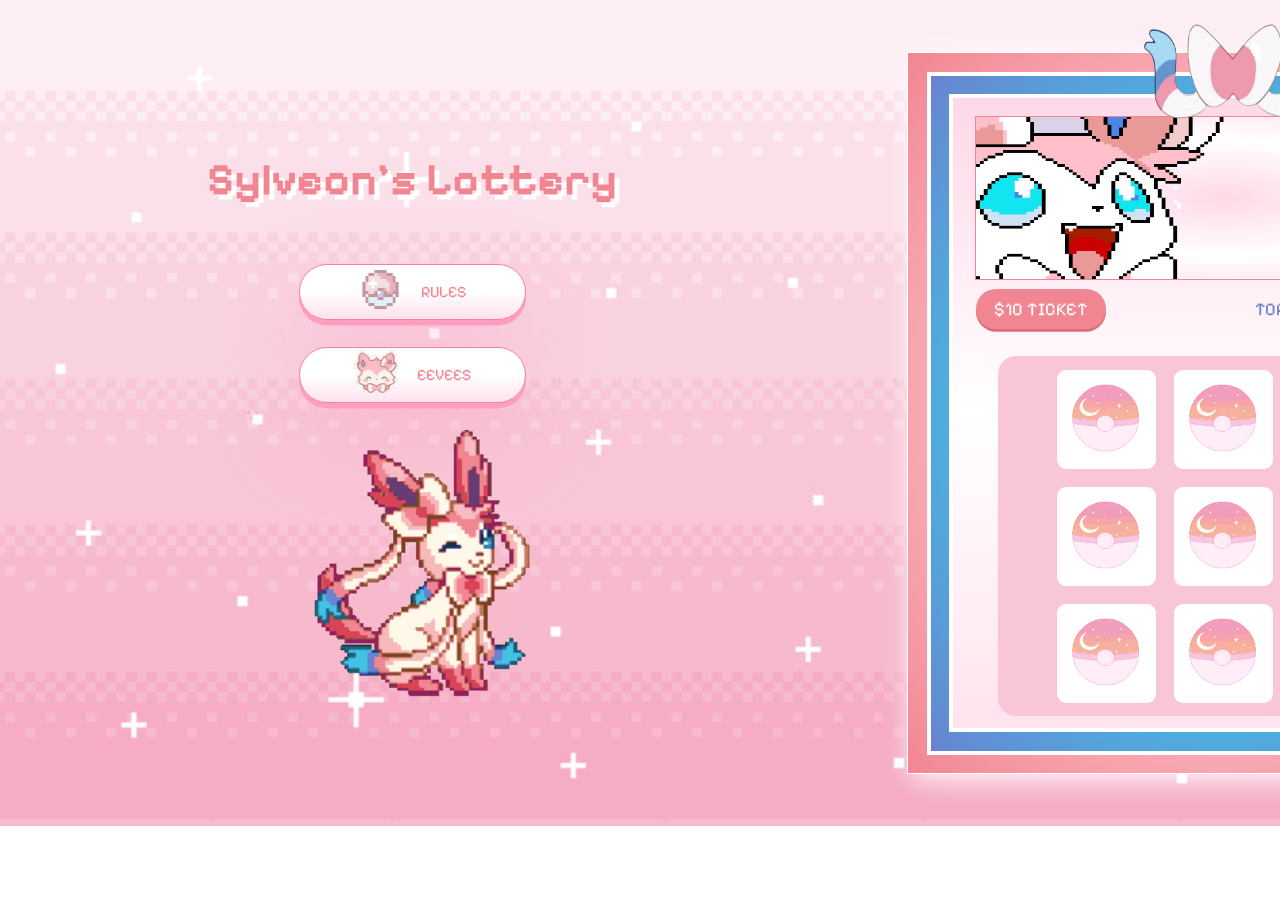
<file: index.html>
<!-- Layla Wong - Lottery Ticket - Final Project -->

<!DOCTYPE html>

<html>

<head>

    <title>Sylveon's Lottery</title>

    <link rel="stylesheet" href="index.css">

    <link rel="preconnect"
    href="https://fonts.googleapis.com">

    <link rel="preconnect"
    href="https://fonts.gstatic.com"
    crossorigin>

    <link href="https://fonts.googleapis.com/css2?family=Pixelify+Sans:wght@400..700&display=swap"
    rel="stylesheet">
    
</head>

<body>

  <div>
    <img class="bow"
    src="./resources/bow.png"
    alt="Pink bow">
  </div>

  <div class="big_invis">

      <!-- LEFT SIDE -->

  <div class="left_box">

      <div class="left_header">
          <h1>Sylveon's Lottery</h1>
      </div>

      <div class="rules_button">

          <div>
              <img class="happy_sylveon"
              src="./resources/pokeball.png"
              alt="Pokeball">
          </div>

          <div>
              RULES
          </div>

      </div>

      

      <div class="eevee_button">

          <div>
              <img class="happy_sylveon"
              src="./resources/happy_sylveon.gif"
              alt="Happy Sylveon">
          </div>

          <div>
              EEVEES
          </div>

      </div>

      <div>
          <img class="sitting_sylveon"
          src="./resources/sitting_sylveon.gif"
          alt="Sitting Sylveon">
      </div>

  </div>

  <!-- RIGHT SIDE -->

  <div class="right_box">

      <div class="blue_right_box">

          <div class="white_right_box">

              <div class="lottery_header">

                  <img class="sylveon_head"
                  src="./resources/sylveon_face.png"
                  alt="Sylveon Header">

              </div>

              <div class="top_ticket_bar">

                  <div class="ticket_cost">
                      $10 TICKET
                  </div>

                  <div class="money_display">
                      TOP PRIZE: $9999999999
                  </div>

              </div>

              <div class="tile_box">

                  <div class="row">

                      <div class="box">
                        <img class="animated_pokeball" src="./resources/animated_pokeball.gif "alt="Pokeball">
                      </div>
                      <div class="box">
                        <img class="animated_pokeball" src="./resources/animated_pokeball.gif "alt="Pokeball">
                      </div>
                      <div class="box">
                        <img class="animated_pokeball" src="./resources/animated_pokeball.gif "alt="Pokeball">
                      </div>

                  </div>

                  <div class="row">

                      <div class="box">
                        <img class="animated_pokeball" src="./resources/animated_pokeball.gif "alt="Pokeball">
                      </div>
                      <div class="box">
                        <img class="animated_pokeball" src="./resources/animated_pokeball.gif "alt="Pokeball">
                      </div>
                      <div class="box">
                        <img class="animated_pokeball" src="./resources/animated_pokeball.gif "alt="Pokeball">
                      </div>

                  </div>

                  <div class="row">

                      <div class="box">
                        <img class="animated_pokeball" src="./resources/animated_pokeball.gif "alt="Pokeball">
                      </div>
                      <div class="box">
                        <img class="animated_pokeball" src="./resources/animated_pokeball.gif "alt="Pokeball">
                      </div>
                      <div class="box">
                        <img class="animated_pokeball" src="./resources/animated_pokeball.gif "alt="Pokeball">
                      </div>

                  </div>

              </div>

              

          </div>

      </div>

    </div>

  </div>

  <script src="index.js"></script>

</body>

</html>
</file>
<file: index.css>
/* Layla Wong - Lottery Ticket - Final Project */
.pixelify-sans{
  font-family: "Pixelify Sans", sans-serif;
}

body{
  background-image: url(./resources/pink_background.gif);

  background-repeat: no-repeat;

  background-size: cover;

  overflow: hidden;
}

h1{
  font-family: "Pixelify Sans";

  font-size: 5vh;

  color: rgb(241, 134, 146);

  text-shadow: 0.5vh 0.5vh white;
}

.big_invis{
  width: 180vh;

  height: 90vh;

  display: flex;

  flex-direction: row;

  justify-content: center;

  align-items: center;

  gap: 20vh;
}

/* LEFT SIDE */

.left_box{
  width: 70vh;

  height: 80vh;

  display: flex;

  flex-direction: column;

  justify-content: center;

  align-items: center;

  gap: 3vh;
}

.rules_button,
.eevee_button{
  background-image:
  linear-gradient(
      white 50%,
      rgb(255 216 232) 120%
  );

  border-radius: 50vh;

  height: 6vh;

  width: 25vh;

  border: 0.2vh solid rgb(241, 134, 146);

  display: flex;

  flex-direction: row;

  justify-content: center;

  align-items: center;

  gap: 2vh;

  color: rgb(241, 134, 146);

  font-family: "Pixelify Sans";

  transition: .2s;

  box-shadow:
  0 0.6vh 0 rgb(255 158 192),
  0 4vh 10vh rgba(255,150,190,.3);
}

.rules_button:hover,
.eevee_button:hover{
  transform: translateY(-0.5vh) scale(1.03);
}

.rules_info{
  width: 35vh;

  text-align: center;

  font-family: "Pixelify Sans";

  color: white;

  font-size: 2vh;

  line-height: 3vh;

  background-color: rgba(255,255,255,0.3);

  padding: 2vh;

  border-radius: 2vh;
}

.happy_sylveon{
  width: 5vh;

  height: 5vh;
}

.sitting_sylveon{
  width: 30vh;

  height: 30vh;
}

/* RIGHT SIDE */

.right_box{
  background-image:
  radial-gradient(
      rgb(252, 186, 196),
      rgb(252, 186, 196),
      rgb(241, 134, 146)
  );

  width: 70vh;

  height: 80vh;

  display: flex;

  justify-content: center;

  align-items: center;

  border: 0.2vh solid white;

  box-shadow: 0.5vh 0.5vh 3vh white;
}

.blue_right_box{
  background-image:
  radial-gradient(
      rgb(104, 131, 208),
      rgb(66, 194, 229),
      rgb(104, 131, 208)
  );

  width: 65vh;

  height: 75vh;

  border: 0.5vh solid white;

  display: flex;

  justify-content: center;

  align-items: center;
}

.white_right_box{
  background-image:
  linear-gradient(
      rgb(255 216 232),
      white 50%,
      rgb(255 216 232) 120%
  );

  width: 60vh;

  height: 70vh;

  border: 0.5vh solid white;

  display: flex;

  flex-direction: column;

  align-items: center;
}

/* HEADER */

.lottery_header{
  margin-top: 2vh;

  width: 55vh;

  height: 18vh;

  border: 0.2vh solid rgb(241, 134, 146);

  background-image:
  radial-gradient(
      rgb(255 216 232),
      white,
      rgb(255 216 232)
  );
}

.sylveon_head{
  width: 55vh;

  height: 18vh;
}

/* TOP BAR */

.top_ticket_bar{
  width: 55vh;

  display: flex;

  justify-content: space-between;

  align-items: center;

  margin-top: 1vh;
}

.ticket_cost{
  background-color: rgb(241, 134, 146);

  color: white;

  padding: 1vh 2vh;

  border-radius: 999vh;

  font-family: "Pixelify Sans";

  font-size: 2vh;

  box-shadow:
  0 0.3vh 0 rgb(216, 109, 121);
}

.money_display{
  font-family: "Pixelify Sans";

  color: rgb(104, 131, 208);

  font-size: 2vh;
}

.rules_text{
  font-family: "Pixelify Sans";

  color: rgb(241, 134, 146);

  font-size: 1.8vh;

  margin-top: 1vh;

  margin-bottom: 1vh;
}

/* TICKET GRID */

.tile_box{
  background-color: rgb(248, 198, 215);

  width: 50vh;

  height: 40vh;

  display: flex;

  flex-direction: column;

  justify-content: center;

  align-items: center;

  border-radius: 2vh;
  margin-top: 3vh;
}

.row{
  display: flex;

  flex-direction: row;
}

.box{
  width: 11vh;

  height: 11vh;

  background-color: white;

  margin: 1vh;

  border-radius: 1vh;

  display: flex;

  justify-content: center;

  align-items: center;

  transition: .2s;

  cursor: pointer;
  gap: 3vh;
}

.box:hover{
  transform: scale(1.05);

  background-color: rgb(198, 243, 255);
}

.animated_pokeball{
  width: 10vh;

  height: 10vh;
}


.revealed_card{
  display: flex;

  flex-direction: column;

  justify-content: center;

  align-items: center;
}

.revealed_eevee{
  width: 7vh;

  height: 7vh;
}

.eevee_name{
  margin: 0;

  font-family: "Pixelify Sans";

  color: rgb(241, 134, 146);

  font-size: 1.5vh;
}

.eevee_value{
  margin: 0;

  font-family: "Pixelify Sans";

  color: rgb(104, 131, 208);

  font-size: 1.3vh;
}

.new_ticket_button{

  width: fit-content;

  height: 6vh;

  border: none;
  
  border-radius: 999vh;

  background-image:
  linear-gradient(
      white,
      rgb(255 216 232)
  );

  color: rgb(241, 134, 146);

  font-family: "Pixelify Sans";

  font-size: 3vh;

  cursor: pointer;

  transition: .2s;

  box-shadow: 0 0.5vh 0 rgb(255 158 192);

}

.new_ticket_button:hover{
  transform: translateY(-0.3vh);
}

/* BOW */

.bow{
  width: 20vh;

  height: 20vh;

  position: absolute;

  bottom: 82vh;

  left: 127vh;
}

#result_div{
  height: 50vh;
  width: 250vh;
  position: absolute;
  top: 50%;
  left: 50%;
  transform: translate(-50%, -50%);
  border: 2px solid rgb(241, 134, 146);
  background-color: white;
  font-family: sans-serif;
  border-radius: 10%;
  
  display: flex;
  justify-content: center;
  align-items: center;
  flex-direction: column;
  text-align: center;
  color: rgb(241, 134, 146);

  text-shadow: 0.5vh 0.5vh white;
    
}

#result_div p{
  font-size: 7vh;
  margin-bottom: 10vh;
  margin-top: 10vh;
}
</file>
